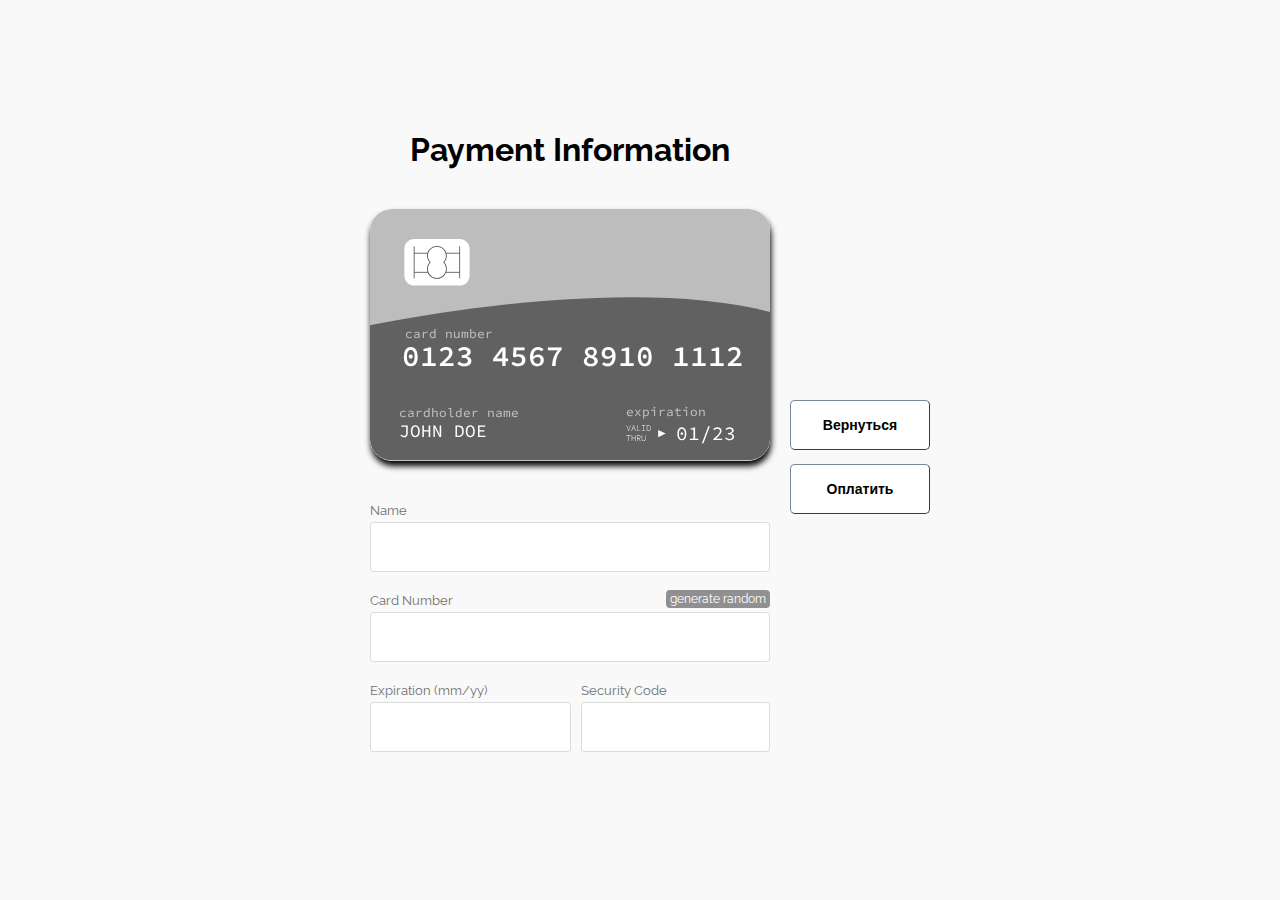
<file: payment.html>
<!doctype html>
<html lang="en">
<head>
    <meta charset="UTF-8">
    <link rel="stylesheet" href="payment.css">
    <link rel="icon" href="images/icon.png" type="image/png">
    <link href="https://fonts.googleapis.com/css?family=Raleway|Rock+Salt|Source+Code+Pro:300,400,600" rel="stylesheet">
    <title>Payment</title>
</head>
<body>
<div>
<div class="payment-title">
    <h1>Payment Information</h1>
</div>
<div class="container preload">
    <div class="creditcard">
        <div class="front">
            <div id="ccsingle"></div>
            <svg version="1.1" id="cardfront" xmlns="http://www.w3.org/2000/svg" xmlns:xlink="http://www.w3.org/1999/xlink"
                 x="0px" y="0px" viewBox="0 0 750 471" style="enable-background:new 0 0 750 471;" xml:space="preserve">
                    <g id="Front">
                        <g id="CardBackground">
                            <g id="Page-1_1_">
                                <g id="amex_1_">
                                    <path id="Rectangle-1_1_" class="lightcolor grey" d="M40,0h670c22.1,0,40,17.9,40,40v391c0,22.1-17.9,40-40,40H40c-22.1,0-40-17.9-40-40V40
                            C0,17.9,17.9,0,40,0z" />
                                </g>
                            </g>
                            <path class="darkcolor greydark" d="M750,431V193.2c-217.6-57.5-556.4-13.5-750,24.9V431c0,22.1,17.9,40,40,40h670C732.1,471,750,453.1,750,431z" />
                        </g>
                        <text transform="matrix(1 0 0 1 60.106 295.0121)" id="svgnumber" class="st2 st3 st4">0123 4567 8910 1112</text>
                        <text transform="matrix(1 0 0 1 54.1064 428.1723)" id="svgname" class="st2 st5 st6">JOHN DOE</text>
                        <text transform="matrix(1 0 0 1 54.1074 389.8793)" class="st7 st5 st8">cardholder name</text>
                        <text transform="matrix(1 0 0 1 479.7754 388.8793)" class="st7 st5 st8">expiration</text>
                        <text transform="matrix(1 0 0 1 65.1054 241.5)" class="st7 st5 st8">card number</text>
                        <g>
                            <text transform="matrix(1 0 0 1 574.4219 433.8095)" id="svgexpire" class="st2 st5 st9">01/23</text>
                            <text transform="matrix(1 0 0 1 479.3848 417.0097)" class="st2 st10 st11">VALID</text>
                            <text transform="matrix(1 0 0 1 479.3848 435.6762)" class="st2 st10 st11">THRU</text>
                            <polygon class="st2" points="554.5,421 540.4,414.2 540.4,427.9 		" />
                        </g>
                        <g id="cchip">
                            <g>
                                <path class="st2" d="M168.1,143.6H82.9c-10.2,0-18.5-8.3-18.5-18.5V74.9c0-10.2,8.3-18.5,18.5-18.5h85.3
                        c10.2,0,18.5,8.3,18.5,18.5v50.2C186.6,135.3,178.3,143.6,168.1,143.6z" />
                            </g>
                            <g>
                                <g>
                                    <rect x="82" y="70" class="st12" width="1.5" height="60" />
                                </g>
                                <g>
                                    <rect x="167.4" y="70" class="st12" width="1.5" height="60" />
                                </g>
                                <g>
                                    <path class="st12" d="M125.5,130.8c-10.2,0-18.5-8.3-18.5-18.5c0-4.6,1.7-8.9,4.7-12.3c-3-3.4-4.7-7.7-4.7-12.3
                            c0-10.2,8.3-18.5,18.5-18.5s18.5,8.3,18.5,18.5c0,4.6-1.7,8.9-4.7,12.3c3,3.4,4.7,7.7,4.7,12.3
                            C143.9,122.5,135.7,130.8,125.5,130.8z M125.5,70.8c-9.3,0-16.9,7.6-16.9,16.9c0,4.4,1.7,8.6,4.8,11.8l0.5,0.5l-0.5,0.5
                            c-3.1,3.2-4.8,7.4-4.8,11.8c0,9.3,7.6,16.9,16.9,16.9s16.9-7.6,16.9-16.9c0-4.4-1.7-8.6-4.8-11.8l-0.5-0.5l0.5-0.5
                            c3.1-3.2,4.8-7.4,4.8-11.8C142.4,78.4,134.8,70.8,125.5,70.8z" />
                                </g>
                                <g>
                                    <rect x="82.8" y="82.1" class="st12" width="25.8" height="1.5" />
                                </g>
                                <g>
                                    <rect x="82.8" y="117.9" class="st12" width="26.1" height="1.5" />
                                </g>
                                <g>
                                    <rect x="142.4" y="82.1" class="st12" width="25.8" height="1.5" />
                                </g>
                                <g>
                                    <rect x="142" y="117.9" class="st12" width="26.2" height="1.5" />
                                </g>
                            </g>
                        </g>
                    </g>
                <g id="Back">
                    </g>
                </svg>
        </div>
        <div class="back">
            <svg version="1.1" id="cardback" xmlns="http://www.w3.org/2000/svg" xmlns:xlink="http://www.w3.org/1999/xlink"
                 x="0px" y="0px" viewBox="0 0 750 471" style="enable-background:new 0 0 750 471;" xml:space="preserve">
                    <g id="Front">
                        <line class="st0" x1="35.3" y1="10.4" x2="36.7" y2="11" />
                    </g>
                <g id="Back">
                        <g id="Page-1_2_">
                            <g id="amex_2_">
                                <path id="Rectangle-1_2_" class="darkcolor greydark" d="M40,0h670c22.1,0,40,17.9,40,40v391c0,22.1-17.9,40-40,40H40c-22.1,0-40-17.9-40-40V40
                        C0,17.9,17.9,0,40,0z" />
                            </g>
                        </g>
                    <rect y="61.6" class="st2" width="750" height="78" />
                    <g>
                            <path class="st3" d="M701.1,249.1H48.9c-3.3,0-6-2.7-6-6v-52.5c0-3.3,2.7-6,6-6h652.1c3.3,0,6,2.7,6,6v52.5
                    C707.1,246.4,704.4,249.1,701.1,249.1z" />
                        <rect x="42.9" y="198.6" class="st4" width="664.1" height="10.5" />
                        <rect x="42.9" y="224.5" class="st4" width="664.1" height="10.5" />
                        <path class="st5" d="M701.1,184.6H618h-8h-10v64.5h10h8h83.1c3.3,0,6-2.7,6-6v-52.5C707.1,187.3,704.4,184.6,701.1,184.6z" />
                        </g>
                    <text transform="matrix(1 0 0 1 621.999 227.2734)" id="svgsecurity" class="st6 st7">985</text>
                    <g class="st8">
                            <text transform="matrix(1 0 0 1 518.083 280.0879)" class="st9 st6 st10">security code</text>
                        </g>
                    <rect x="58.1" y="378.6" class="st11" width="375.5" height="13.5" />
                    <rect x="58.1" y="405.6" class="st11" width="421.7" height="13.5" />
                    <text transform="matrix(1 0 0 1 59.5073 228.6099)" id="svgnameback" class="st12 st13">John Doe</text>
                    </g>
                </svg>
        </div>
    </div>
</div>
<div class="form-container">
    <div class="field-container">
        <label for="name">Name</label>
        <input id="name" maxlength="20" type="text">
    </div>
    <div class="field-container">
        <label for="cardnumber">Card Number</label><span id="generatecard">generate random</span>
        <input id="cardnumber" type="text" pattern="[0-9]*" inputmode="numeric">
        <svg id="ccicon" class="ccicon" width="750" height="471" viewBox="0 0 750 471" version="1.1" xmlns="http://www.w3.org/2000/svg"
             xmlns:xlink="http://www.w3.org/1999/xlink">

        </svg>
    </div>
    <div class="field-container">
        <label for="expirationdate">Expiration (mm/yy)</label>
        <input id="expirationdate" type="text" pattern="[0-9]*" inputmode="numeric">
    </div>
    <div class="field-container">
        <label for="securitycode">Security Code</label>
        <input id="securitycode" type="text" pattern="[0-9]*" inputmode="numeric" maxlength="3">
    </div>
</div>
</div>
<br>
<br>
<div>
<div class="btn_call">
    <button id="btn_back" class="btn_back">Вернуться</button>
    <br>
    <button id="btn_pay" class="btn_pay">Оплатить</button>
</div>
</div>

<script src="payment.js"></script>
<script>
    document.getElementById("btn_back").addEventListener("click", ()=>{
        window.location.href = 'index.html'
    })

    document.getElementById("btn_pay").addEventListener("click", ()=>{
        alert("Оплата прошла успешно")
    })

</script>

</body>
</html>
</file>
<file: payment.css>
body {
    margin: 0;
    padding: 0;
    background-color: #f9f9f9;
    display: -webkit-box;
    display: -ms-flexbox;
    display: flex;
    -ms-flex-line-pack: center;
    align-content: center;
    -webkit-box-align: center;
    -ms-flex-align: center;
    align-items: center;
    -webkit-box-pack: center;
    -ms-flex-pack: center;
    justify-content: center;
    min-height: 100vh;
    -ms-flex-wrap: wrap;
    flex-wrap: wrap;
    font-family: 'Raleway';
}

.payment-title {
    width: 100%;
    text-align: center;
}

.form-container .field-container:first-of-type {
    grid-area: name;
}

.form-container .field-container:nth-of-type(2) {
    grid-area: number;
}

.form-container .field-container:nth-of-type(3) {
    grid-area: expiration;
}

.form-container .field-container:nth-of-type(4) {
    grid-area: security;
}

.field-container input {
    -webkit-box-sizing: border-box;
    box-sizing: border-box;
}

.field-container {
    position: relative;
}

.form-container {
    display: grid;
    grid-column-gap: 10px;
    grid-template-columns: auto auto;
    grid-template-rows: 90px 90px 90px;
    grid-template-areas: "name name""number number""expiration security";
    max-width: 400px;
    padding: 20px;
    color: #707070;
}

label {
    padding-bottom: 5px;
    font-size: 13px;
}

input {
    margin-top: 3px;
    padding: 15px;
    font-size: 16px;
    width: 100%;
    border-radius: 3px;
    border: 1px solid #dcdcdc;
}

.ccicon {
    height: 38px;
    position: absolute;
    right: 6px;
    top: calc(50% - 17px);
    width: 60px;
}

/* CREDIT CARD IMAGE STYLING */
.preload * {
    -webkit-transition: none !important;
    -moz-transition: none !important;
    -ms-transition: none !important;
    -o-transition: none !important;
}

.container {
    width: 100%;
    max-width: 400px;
    max-height: 251px;
    height: 54vw;
    padding: 20px;
}

#ccsingle {
    position: absolute;
    right: 15px;
    top: 20px;
}

#ccsingle svg {
    width: 100px;
    max-height: 60px;
}

.creditcard svg#cardfront,
.creditcard svg#cardback {
    width: 100%;
    -webkit-box-shadow: 1px 5px 6px 0px black;
    box-shadow: 1px 5px 6px 0px black;
    border-radius: 22px;
}

#generatecard{
    cursor: pointer;
    float: right;
    font-size: 12px;
    color: #fff;
    padding: 2px 4px;
    background-color: #909090;
    border-radius: 4px;
    cursor: pointer;
    float:right;
}

/* CHANGEABLE CARD ELEMENTS */
.creditcard .lightcolor,
.creditcard .darkcolor {
    -webkit-transition: fill .5s;
    transition: fill .5s;
}

.creditcard .lightblue {
    fill: #03A9F4;
}

.creditcard .lightbluedark {
    fill: #0288D1;
}

.creditcard .red {
    fill: #ef5350;
}

.creditcard .reddark {
    fill: #d32f2f;
}

.creditcard .purple {
    fill: #ab47bc;
}

.creditcard .purpledark {
    fill: #7b1fa2;
}

.creditcard .cyan {
    fill: #26c6da;
}

.creditcard .cyandark {
    fill: #0097a7;
}

.creditcard .green {
    fill: #66bb6a;
}

.creditcard .greendark {
    fill: #388e3c;
}

.creditcard .lime {
    fill: #d4e157;
}

.creditcard .limedark {
    fill: #afb42b;
}

.creditcard .yellow {
    fill: #ffeb3b;
}

.creditcard .yellowdark {
    fill: #f9a825;
}

.creditcard .orange {
    fill: #ff9800;
}

.creditcard .orangedark {
    fill: #ef6c00;
}

.creditcard .grey {
    fill: #bdbdbd;
}

.creditcard .greydark {
    fill: #616161;
}

/* FRONT OF CARD */
#svgname {
    text-transform: uppercase;
}

#cardfront .st2 {
    fill: #FFFFFF;
}

#cardfront .st3 {
    font-family: 'Source Code Pro', monospace;
    font-weight: 600;
}

#cardfront .st4 {
    font-size: 54.7817px;
}

#cardfront .st5 {
    font-family: 'Source Code Pro', monospace;
    font-weight: 400;
}

#cardfront .st6 {
    font-size: 33.1112px;
}

#cardfront .st7 {
    opacity: 0.6;
    fill: #FFFFFF;
}

#cardfront .st8 {
    font-size: 24px;
}

#cardfront .st9 {
    font-size: 36.5498px;
}

#cardfront .st10 {
    font-family: 'Source Code Pro', monospace;
    font-weight: 300;
}

#cardfront .st11 {
    font-size: 16.1716px;
}

#cardfront .st12 {
    fill: #4C4C4C;
}

/* BACK OF CARD */
#cardback .st0 {
    fill: none;
    stroke: #0F0F0F;
    stroke-miterlimit: 10;
}

#cardback .st2 {
    fill: #111111;
}

#cardback .st3 {
    fill: #F2F2F2;
}

#cardback .st4 {
    fill: #D8D2DB;
}

#cardback .st5 {
    fill: #C4C4C4;
}

#cardback .st6 {
    font-family: 'Source Code Pro', monospace;
    font-weight: 400;
}

#cardback .st7 {
    font-size: 27px;
}

#cardback .st8 {
    opacity: 0.6;
}

#cardback .st9 {
    fill: #FFFFFF;
}

#cardback .st10 {
    font-size: 24px;
}

#cardback .st11 {
    fill: #EAEAEA;
}

#cardback .st12 {
    font-family: 'Rock Salt', cursive;
}

#cardback .st13 {
    font-size: 37.769px;
}

/* FLIP ANIMATION */
.container {
    perspective: 1000px;
}

.creditcard {
    width: 100%;
    max-width: 400px;
    -webkit-transform-style: preserve-3d;
    transform-style: preserve-3d;
    transition: -webkit-transform 0.6s;
    -webkit-transition: -webkit-transform 0.6s;
    transition: transform 0.6s;
    transition: transform 0.6s, -webkit-transform 0.6s;
    cursor: pointer;
}

.creditcard .front,
.creditcard .back {
    position: absolute;
    width: 100%;
    max-width: 400px;
    -webkit-backface-visibility: hidden;
    backface-visibility: hidden;
    -webkit-font-smoothing: antialiased;
    color: #47525d;
}

.creditcard .back {
    -webkit-transform: rotateY(180deg);
    transform: rotateY(180deg);
}

.creditcard.flipped {
    -webkit-transform: rotateY(180deg);
    transform: rotateY(180deg);
}

.btn_back, .btn_pay{
    margin-top: 10%;
    border-radius: 5px;
    border-color: lightslategray;
    border-width: 1px;
    padding: 10px;
    display:inline-block;
    width: 140px;
    height: 50px;
    font: 700 14px/1px 'Montserrat',sans-serif;
    background-color: white;
}
</file>
